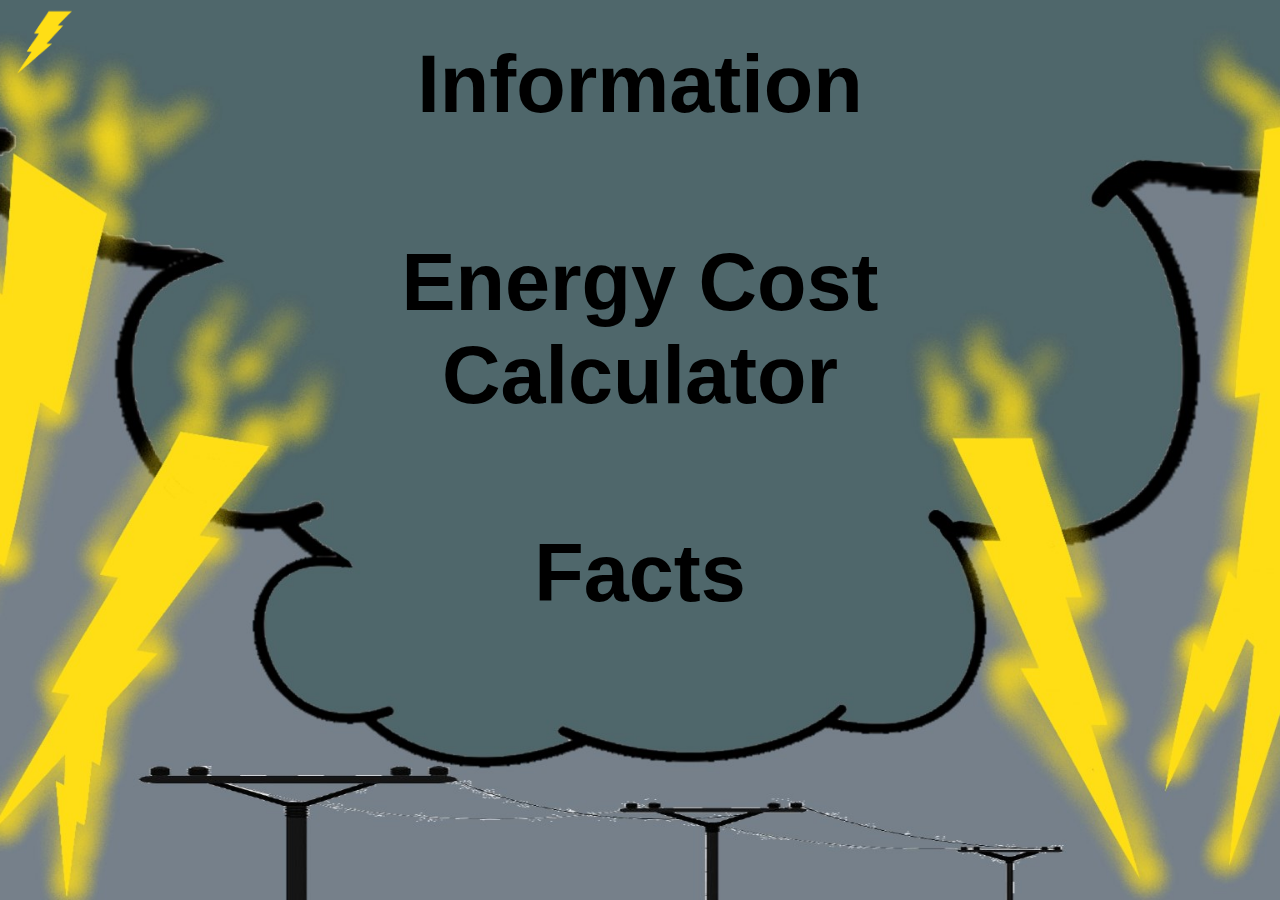
<file: index.html>
<html>
    <title>Golden Lightning</title>
     <link rel="stylesheet" type="text/css" href ="stylesheet/stylesheet.css" />
        <body background="images/home.png" class="body-for-index">
            <div id="container">
                 <div id="header">
                    <a href="index.html"><img src="images/lightning.png" alt="lightning" style= "width: 5.6vw; min-width: 10px;"></a> 
                 </div>   
                    <div id="nav">
                        <br>
                        <br>
                        <a href="information.html"><h1>Information</h1></a>
                        <br>
                        <br>
                        <br>
                        <br>
                        <br>
                        <br>
                        <br>
                        <a href="ecu.html"><h1>Energy Cost<br>Calculator</h1></a>
                        <br>
                        <br>
                        <br>
                        <br>
                        <br>
                        <br>
                        <br>
                        <a href="facts.html"><h1>Facts</h1></a>
                    </div>    
            </div>
        </body>
</html>
</file>
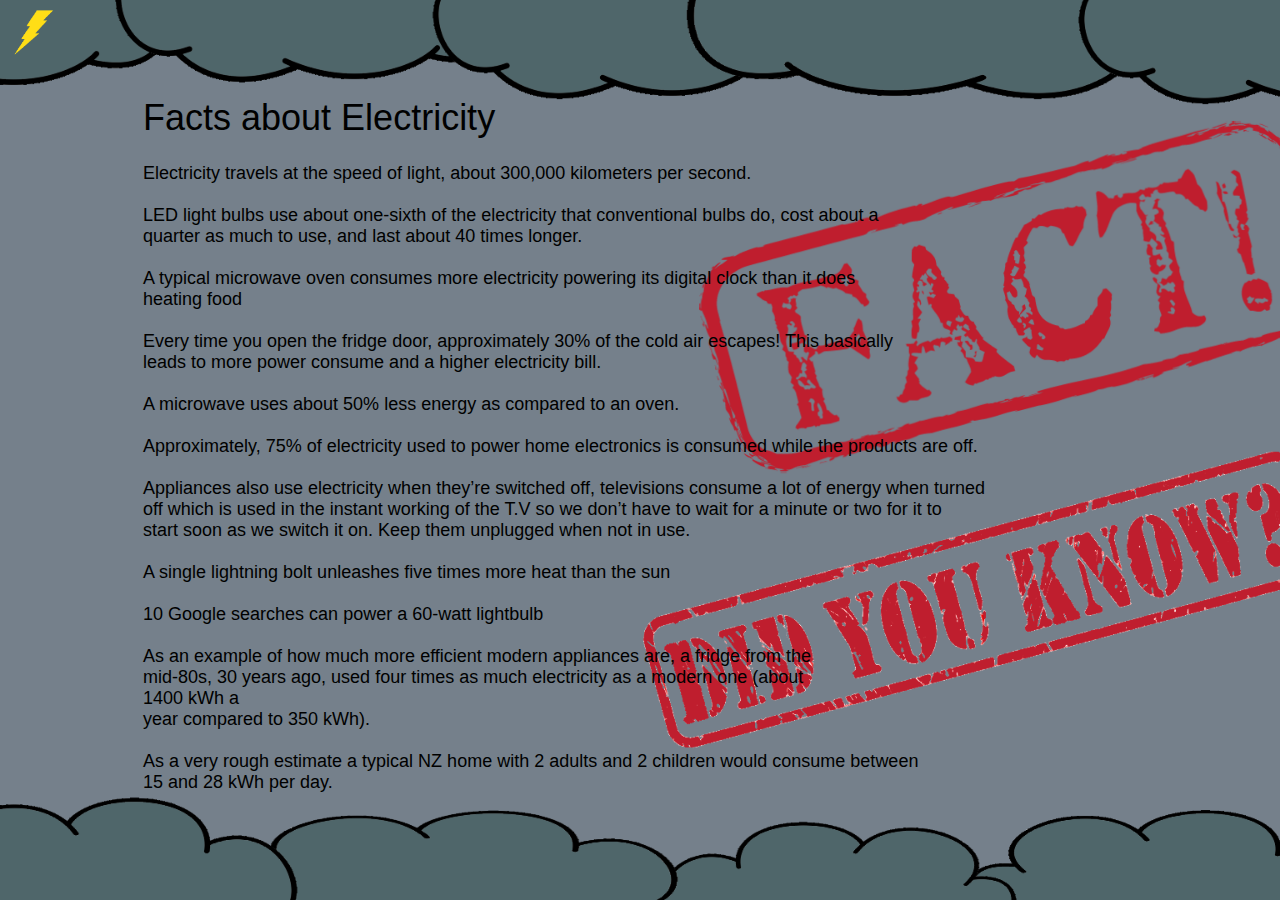
<file: facts.html>
<html>
    <title>Facts</title>
        <link rel="stylesheet" type="text/css" href ="stylesheet/stylesheet.css" />
            <body background="images/facts.png" class="body-for-facts">
                <div id="container">
                    <div id="header">
                        <a href="index.html"><img src="images/lightning.png" alt="lightning" style= "width: 4vw; min-width: 10px;"></a> 
                <div id="content">
                    <h1>Facts about Electricity</h1>
                    <p>
                        Electricity travels at the speed of light, about 300,000 kilometers per second. 
                        <br>
                        <br>LED light bulbs use about one-sixth of the electricity that conventional bulbs do, cost about a 
                        <br>quarter as much to use, and last about 40 times longer. 
                        <br>
                        <br>A typical microwave oven consumes more electricity powering its digital clock than it does
                        <br>heating food 
                        <br>
                        <br>Every time you open the fridge door, approximately 30% of the cold air escapes! This basically 
                        <br>leads to more power consume and a higher electricity bill. 
                        <br>
                        <br>A microwave uses about 50% less energy as compared to an oven. 
                        <br>
                        <br>Approximately, 75% of electricity used to power home electronics is consumed while the products are off. 
                        <br>
                        <br>Appliances also use electricity when they’re switched off, televisions consume a lot of energy when turned 
                        <br>off which is used in the instant working of the T.V so we don’t have to wait for a minute or two for it to 
                        <br>start soon as we switch it on. Keep them unplugged when not in use. 
                        <br>
                        <br>A single lightning bolt unleashes five times more heat than the sun  
                        <br>
                        <br>10 Google searches can power a 60-watt lightbulb  
                        <br>
                        <br>As an example of how much more efficient modern appliances are, a fridge from the 
                        <br>mid-80s, 30 years ago, used four times as much electricity as a modern one (about 
                        <br>1400 kWh a
                        <br>year compared to 350 kWh).  
                        <br>
                        <br>As a very rough estimate a typical NZ home with 2 adults and 2 children would consume between
                        <br>15 and 28 kWh per day.
                    </p>
                </div>
                    </div>
                </div>
            </body>
</html>
</file>
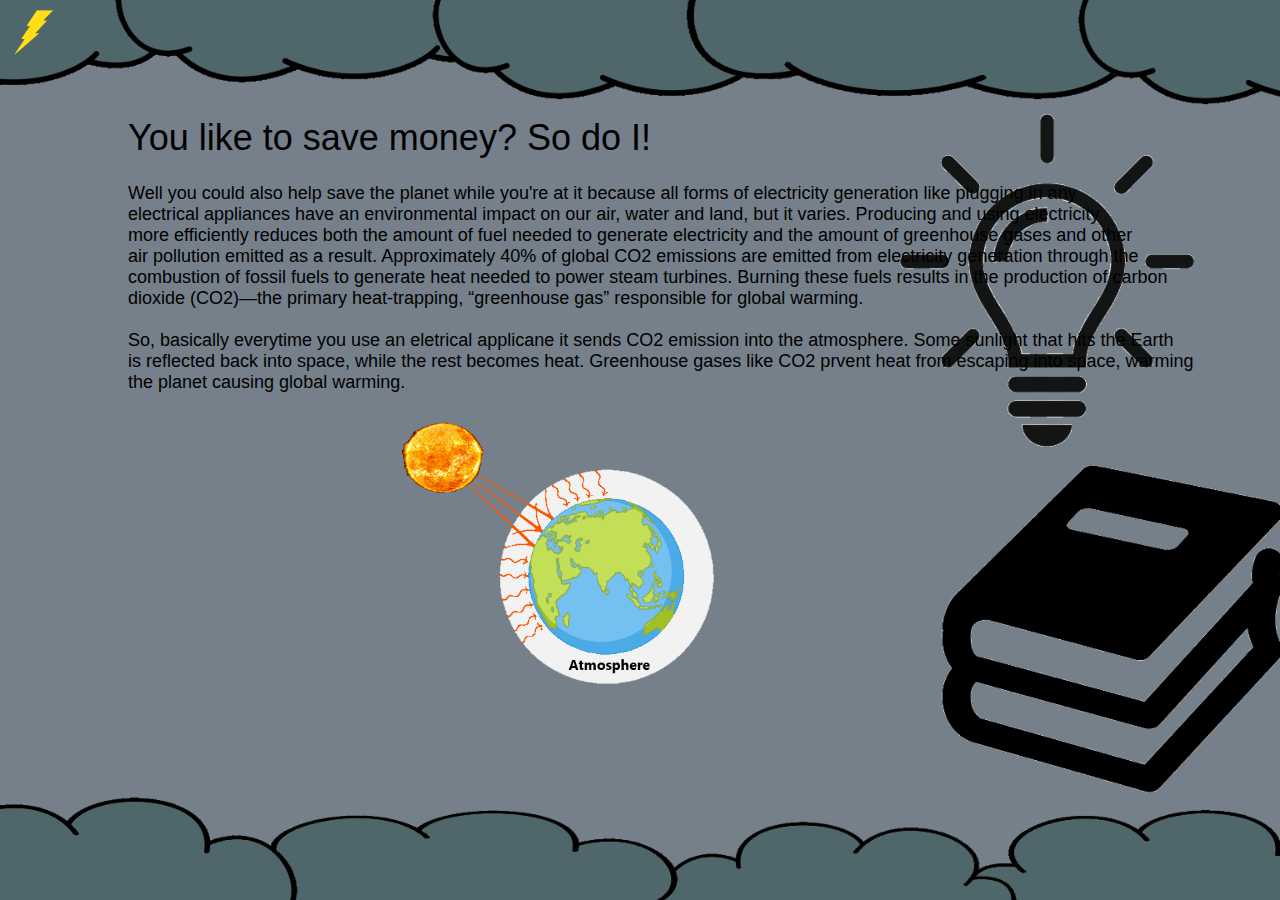
<file: information.html>
<html>
    <title>Information</title>
        <link rel="stylesheet" type="text/css" href ="stylesheet/stylesheet.css" />
            <body background="images/information.png" class="body-for-information">
                <div id="container">
                    <div id="header">
                        <a href="index.html"><img src="images/lightning.png" alt="lightning" style= "width: 4vw; min-width: 10px;"></a> 
                <div id="content">
                     <h1>You like to save money? So do I!</h1>
                     <p>Well you could also help save the planet while you're at it because all forms of electricity generation like plugging in any 
                         <br>electrical appliances have an environmental impact on our air, water and land, but it varies. Producing and using electricity
                         <br>more efficiently reduces both the amount of fuel needed to generate electricity and the amount of greenhouse gases and other 
                         <br>air pollution emitted as a result. Approximately 40% of global CO2 emissions are emitted from electricity generation through the 
                         <br>combustion of fossil fuels to generate heat needed to power steam turbines. Burning these fuels results in the production of carbon 
                         <br>dioxide (CO2)—the primary heat-trapping, “greenhouse gas” responsible for global warming. 
                         <br>
                         <br>
                         So, basically everytime you use an eletrical applicane it sends CO2 emission into the atmosphere. Some sunlight that hits the Earth 
                         <br>is reflected back into space, while the rest becomes heat. Greenhouse gases like CO2 prvent heat from escaping into space, warming 
                         <br>the planet causing global warming.
                         <br>
                         <br>
                         <img src="images/greenhouse.png" alt="greenhousegase" class="responsive">
                     </p>
                </div>
                    </div>
                </div>
            </body>
</html>
</file>
<file: stylesheet/stylesheet.css>
.body-for-index h1 {
    font-size: 70px;
    color: black;
    margin: 0;
    padding: 0;
    font-size: 9vw;
    font-size: 9vh;
    font-weight: bold;
}

a {
    text-decoration: none;
}

body {
    background-repeat: no-repeat;
    background-size: cover;
    background-position: center center;
    background-attachment: fixed;
    font-family: Arial;
}

.body-for-index #header {
    position: absolute;

}

.body-for-index #nav {
    text-align: center;
    font-size: 1vw;
}

.body-for-facts #content {
        margin-left: 135px;
        font-size: 2vw; 
        font-size: 2vh;
        margin-top: 40px;
}

.body-for-information #content {
    margin-left: 120px;
    font-size: 2vw; 
    font-size: 2vh;
    margin-top: 60px;
}
.body-for-information .responsive {
    width: 35%;
    height: auto;
    margin-left: 260px;
}

*, *::before, *::after {
    box-sizing: border-box;
    font-weight: normal;
  }


  .calculator-grid {
    display: grid;
    justify-content: left;
    margin-left: 150px;
    grid-template-columns: repeat(4, 80px);
    grid-template-rows: minmax(100px, auto) repeat(5, 80px);
  }
  
  .calculator-grid > button {
    cursor: pointer;
    font-size: 2rem;
    border: 1px solid white;
    outline: none;
    background-color: rgba(255, 255, 255, .75);
  }
  
  .calculator-grid > button:hover {
    background-color: rgba(255, 255, 255, .9);
  }
  
  .span-two {
    grid-column: span 2;
  }
  
  .output {
    grid-column: 1 / -1;
    background-color: rgba(0, 0, 0, .75);
    display: flex;
    align-items: flex-end;
    justify-content: space-around;
    flex-direction: column;
    padding: 10px;
    word-wrap: break-word;
    word-break: break-all;
  }
  
  .output .previous-operand {
    color: rgba(255, 255, 255, .75);
    font-size: 1.5rem;
  }
  
  .output .current-operand {
    color: white;
    font-size: 2.5rem;
  }
</file>
